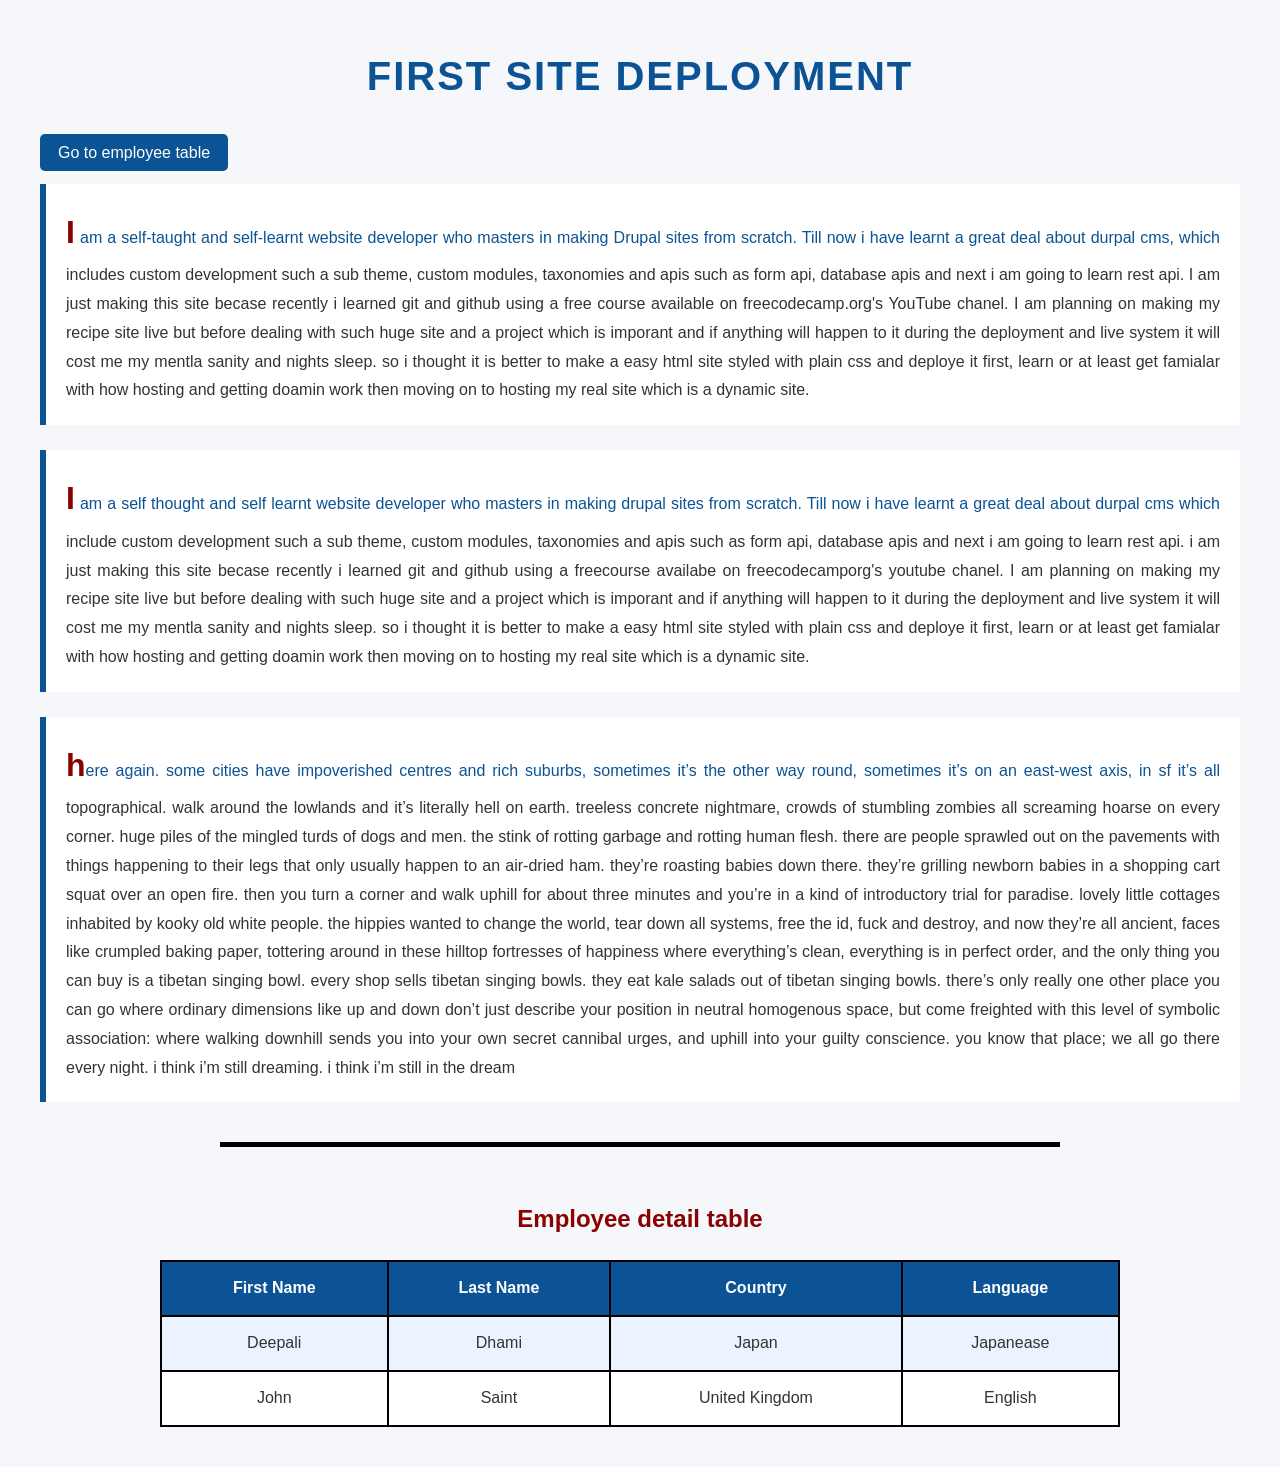
<file: index.html>
<!DOCTYPE html>
<html lang="en">
<head> 
  <meta charset="UTF-8">
  <meta name="viewport" content="width=device-width, initial-scale=1">
  <title>Demo landing page to learn deployment</title>
  <link rel="stylesheet" href="design.css" type="text/css">
</head>
<body>
  <h1>First site deployment</h1>
  <a href="#emp">Go to employee table</a>
  <p>I am a self-taught and self-learnt website developer who masters in making Drupal sites
     from scratch. Till now i have learnt a great deal about durpal cms, which includes 
     custom development such a sub theme, custom modules, taxonomies and apis such as form api,
      database apis and next i am going to learn rest api. I am just making this site becase 
      recently i learned git and github using a free course available on freecodecamp.org's YouTube 
      chanel. I am planning on making my recipe site live but before dealing with such huge site 
      and a project which is imporant and if anything will happen to it during the deployment and 
      live system it will cost me my mentla sanity and nights sleep. so i thought it is better to 
      make a easy html site styled with plain css and deploye it first, learn or at 
    least get famialar with how hosting and getting doamin work then moving on to hosting 
    my real site which is a dynamic site. </p>
    <p>I am a self thought and self learnt website developer who masters in making drupal sites
     from scratch. Till now i have learnt a great deal about durpal cms which include 
     custom development such a sub theme, custom modules, taxonomies and apis such as form api,
      database apis and next i am going to learn rest api. i am just making this site becase 
      recently i learned git and github using a freecourse availabe on freecodecamporg's youtube 
      chanel. I am planning on making my recipe site live but before dealing with such huge site 
      and a project which is imporant and if anything will happen to it during the deployment and 
      live system it will cost me my mentla sanity and nights sleep. so i thought it is better to 
      make a easy html site styled with plain css and deploye it first, learn or at 
    least get famialar with how hosting and getting doamin work then moving on to hosting 
    my real site which is a dynamic site. </p>
    <p>here again. some cities have impoverished centres and rich suburbs, 
      sometimes it’s the other way round, sometimes it’s on an east-west axis, in sf it’s all 
      topographical. walk around the lowlands and it’s literally hell on earth. treeless concrete 
      nightmare, crowds of stumbling zombies all screaming hoarse on every corner. huge piles of the 
      mingled turds of dogs and men. the stink of rotting garbage and rotting human flesh. there are 
      people sprawled out on the pavements with things happening to their legs that only usually happen
       to an air-dried ham. they’re roasting babies down there. they’re grilling newborn babies in a 
       shopping cart squat over an open fire. then you turn a corner and walk uphill for about three 
       minutes and you’re in a kind of introductory trial for paradise. lovely little cottages inhabited
        by kooky old white people. the hippies wanted to change the world, tear down all systems, 
        free the id, fuck and destroy, and now they’re all ancient, faces like crumpled baking paper, 
        tottering around in these hilltop fortresses of happiness where everything’s clean, 
        everything is in perfect order, and the only thing you can buy is a tibetan singing bowl. 
        every shop sells tibetan singing bowls. they eat kale salads out of tibetan singing bowls. 
        there’s only really one other place you can go where ordinary dimensions like up and down 
        don’t just describe your position in neutral homogenous space, but come freighted with this 
        level of symbolic association: where walking downhill sends you into your own secret cannibal 
        urges, and uphill into your guilty conscience. you know that place; we all go there every night.
         i think i’m still dreaming. i think i’m still in the dream</p>
    
  <hr allign="centre", width="50%", size="10">
  <h2 id="emp">Employee detail table</h2>
  <table border="4", align="center" >
    <tr>
      <th>First Name</th>
      <th>Last Name</th>
      <th>Country</th>
      <th>Language</th>
    </tr>
    <tr>
      <td>Deepali</td>
      <td>Dhami</td>
      <td>Japan</td>
      <td>Japanease</td>
    </tr>
    <tr>
      <td>John</td>
      <td>Saint</td>
      <td>United Kingdom</td>
      <td>English</td>
    </tr>
  </table>
</body>
</html>
</file>
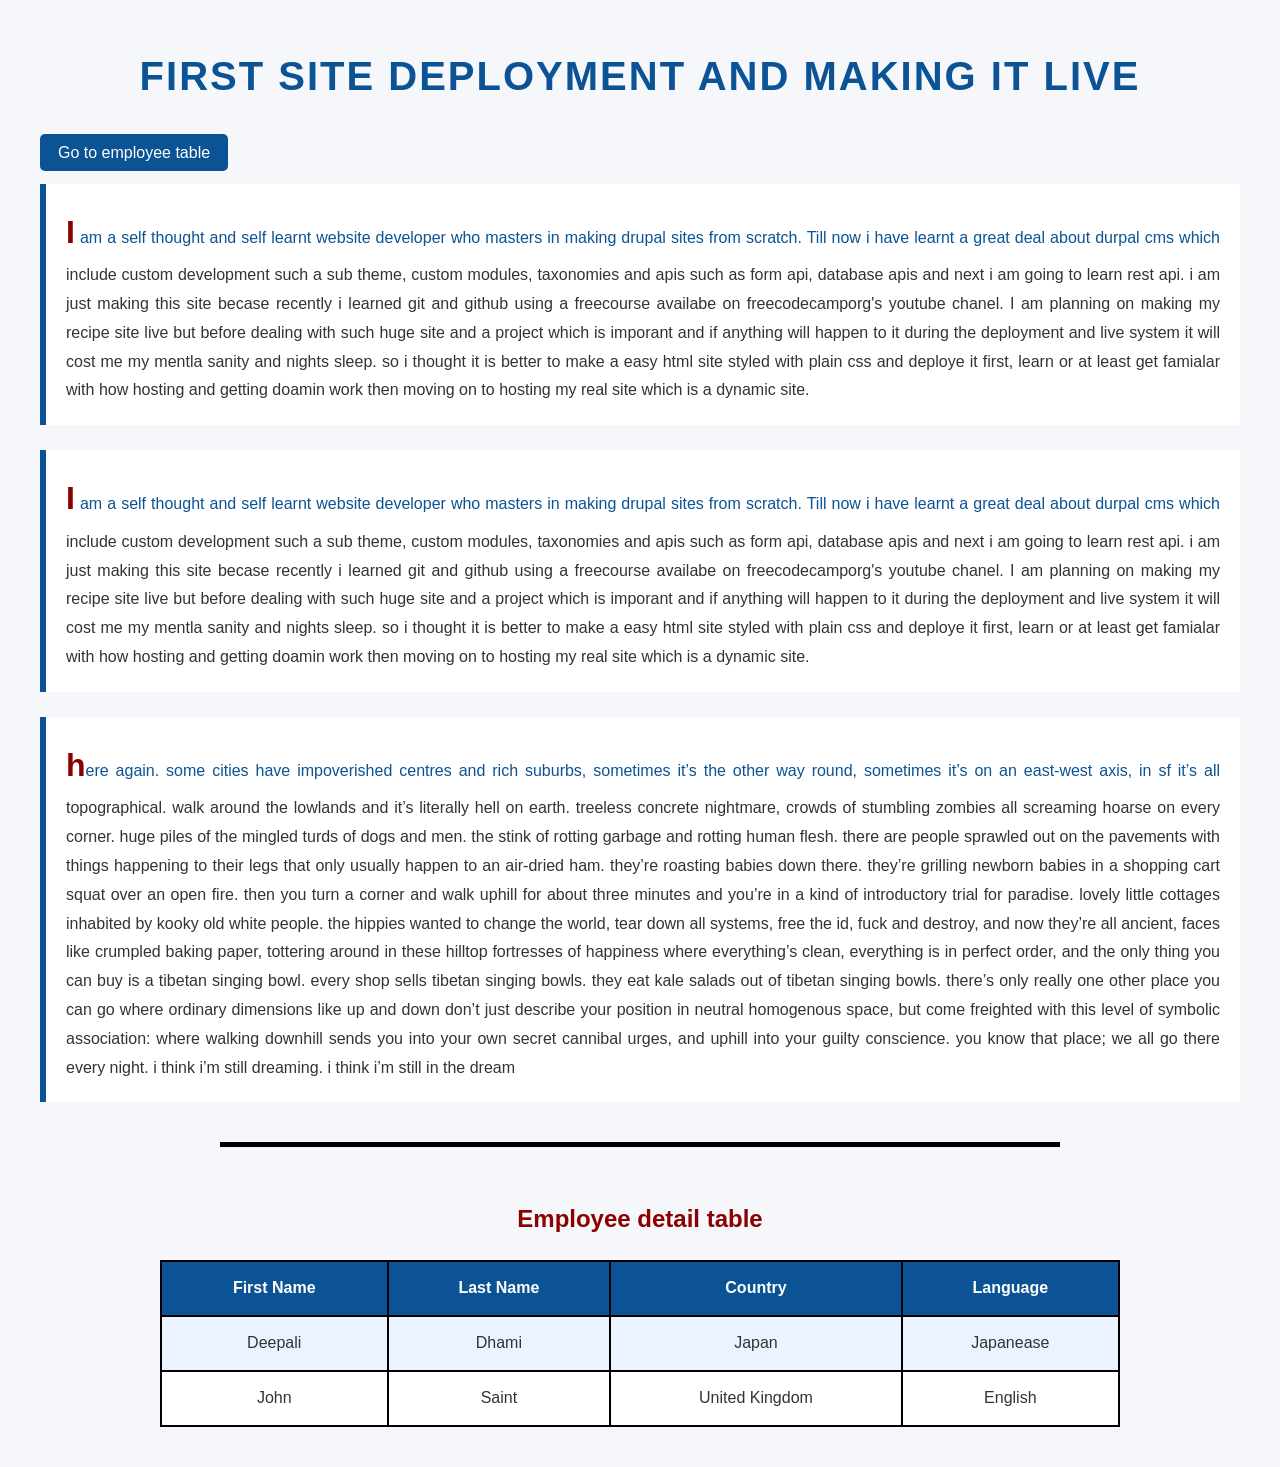
<file: front.html>
<!DOCTYPE html>
<html lang="en">
<head> 
  <meta charset="UTF-8">
  <meta name="viewport" content="width=device-width, initial-scale=1">
  <title>Demo landing page to learn deployment</title>
  <link rel="stylesheet" href="design.css" type="text/css">
</head>
<body>
  <h1>First site deployment and making it live</h1>
  <a href="#emp">Go to employee table</a>
  <p>I am a self thought and self learnt website developer who masters in making drupal sites
     from scratch. Till now i have learnt a great deal about durpal cms which include 
     custom development such a sub theme, custom modules, taxonomies and apis such as form api,
      database apis and next i am going to learn rest api. i am just making this site becase 
      recently i learned git and github using a freecourse availabe on freecodecamporg's youtube 
      chanel. I am planning on making my recipe site live but before dealing with such huge site 
      and a project which is imporant and if anything will happen to it during the deployment and 
      live system it will cost me my mentla sanity and nights sleep. so i thought it is better to 
      make a easy html site styled with plain css and deploye it first, learn or at 
    least get famialar with how hosting and getting doamin work then moving on to hosting 
    my real site which is a dynamic site. </p>
    <p>I am a self thought and self learnt website developer who masters in making drupal sites
     from scratch. Till now i have learnt a great deal about durpal cms which include 
     custom development such a sub theme, custom modules, taxonomies and apis such as form api,
      database apis and next i am going to learn rest api. i am just making this site becase 
      recently i learned git and github using a freecourse availabe on freecodecamporg's youtube 
      chanel. I am planning on making my recipe site live but before dealing with such huge site 
      and a project which is imporant and if anything will happen to it during the deployment and 
      live system it will cost me my mentla sanity and nights sleep. so i thought it is better to 
      make a easy html site styled with plain css and deploye it first, learn or at 
    least get famialar with how hosting and getting doamin work then moving on to hosting 
    my real site which is a dynamic site. </p>
    <p>here again. some cities have impoverished centres and rich suburbs, 
      sometimes it’s the other way round, sometimes it’s on an east-west axis, in sf it’s all 
      topographical. walk around the lowlands and it’s literally hell on earth. treeless concrete 
      nightmare, crowds of stumbling zombies all screaming hoarse on every corner. huge piles of the 
      mingled turds of dogs and men. the stink of rotting garbage and rotting human flesh. there are 
      people sprawled out on the pavements with things happening to their legs that only usually happen
       to an air-dried ham. they’re roasting babies down there. they’re grilling newborn babies in a 
       shopping cart squat over an open fire. then you turn a corner and walk uphill for about three 
       minutes and you’re in a kind of introductory trial for paradise. lovely little cottages inhabited
        by kooky old white people. the hippies wanted to change the world, tear down all systems, 
        free the id, fuck and destroy, and now they’re all ancient, faces like crumpled baking paper, 
        tottering around in these hilltop fortresses of happiness where everything’s clean, 
        everything is in perfect order, and the only thing you can buy is a tibetan singing bowl. 
        every shop sells tibetan singing bowls. they eat kale salads out of tibetan singing bowls. 
        there’s only really one other place you can go where ordinary dimensions like up and down 
        don’t just describe your position in neutral homogenous space, but come freighted with this 
        level of symbolic association: where walking downhill sends you into your own secret cannibal 
        urges, and uphill into your guilty conscience. you know that place; we all go there every night.
         i think i’m still dreaming. i think i’m still in the dream</p>
    
  <hr allign="centre", width="50%", size="10">
  <h2 id="emp">Employee detail table</h2>
  <table border="4", align="center" >
    <tr>
      <th>First Name</th>
      <th>Last Name</th>
      <th>Country</th>
      <th>Language</th>
    </tr>
    <tr>
      <td>Deepali</td>
      <td>Dhami</td>
      <td>Japan</td>
      <td>Japanease</td>
    </tr>
    <tr>
      <td>John</td>
      <td>Saint</td>
      <td>United Kingdom</td>
      <td>English</td>
    </tr>
  </table>
</body>
</html>
</file>
<file: design.css>
/* Whole page */
body {
    background-color: #f5f7fa;
    color: #333333;
    font-family: Arial, Helvetica, sans-serif;
    line-height: 1.8;
    margin: 40px;
}

/* Main heading */
h1 {
    color: #0b5394;
    text-align: center;
    font-size: 40px;
    text-transform: uppercase;
    letter-spacing: 2px;
}

/* Employee table heading */
h2 {
    color: #8b0000;
    text-align: center;
    margin-top: 50px;
}

/* Paragraphs */
p {
    background-color: white;
    padding: 20px;
    border-left: 6px solid #0b5394;
    margin-bottom: 25px;
    text-align: justify;
}

/* First letter of every paragraph */
p::first-letter {
    font-size: 32px;
    color: darkred;
    font-weight: bold;
}

/* First line */
p::first-line {
    color: #0b5394;
}

/* Link */
a {
    background-color: #0b5394;
    color: white;
    text-decoration: none;
    padding: 10px 18px;
    border-radius: 5px;
}

a:hover {
    background-color: #063970;
}

/* Horizontal line */
hr {
    border: none;
    height: 5px;
    background-color: black;
    width: 70%;
    margin-top: 40px;
    margin-bottom: 40px;
}

/* Table */
table {
    border-collapse: collapse;
    width: 80%;
    margin: auto;
    background-color: white;
}

/* Table heading */
th {
    background-color: #0b5394;
    color: white;
    padding: 12px;
}

/* Table data */
td {
    padding: 12px;
    text-align: center;
}

/* Borders */
table,
th,
td {
    border: 2px solid black;
}

/* Alternate row colors */
tr:nth-child(even) {
    background-color: #eaf3ff;
}

/* Hover effect */
tr:hover {
    background-color: #fff3cd;
}
</file>
